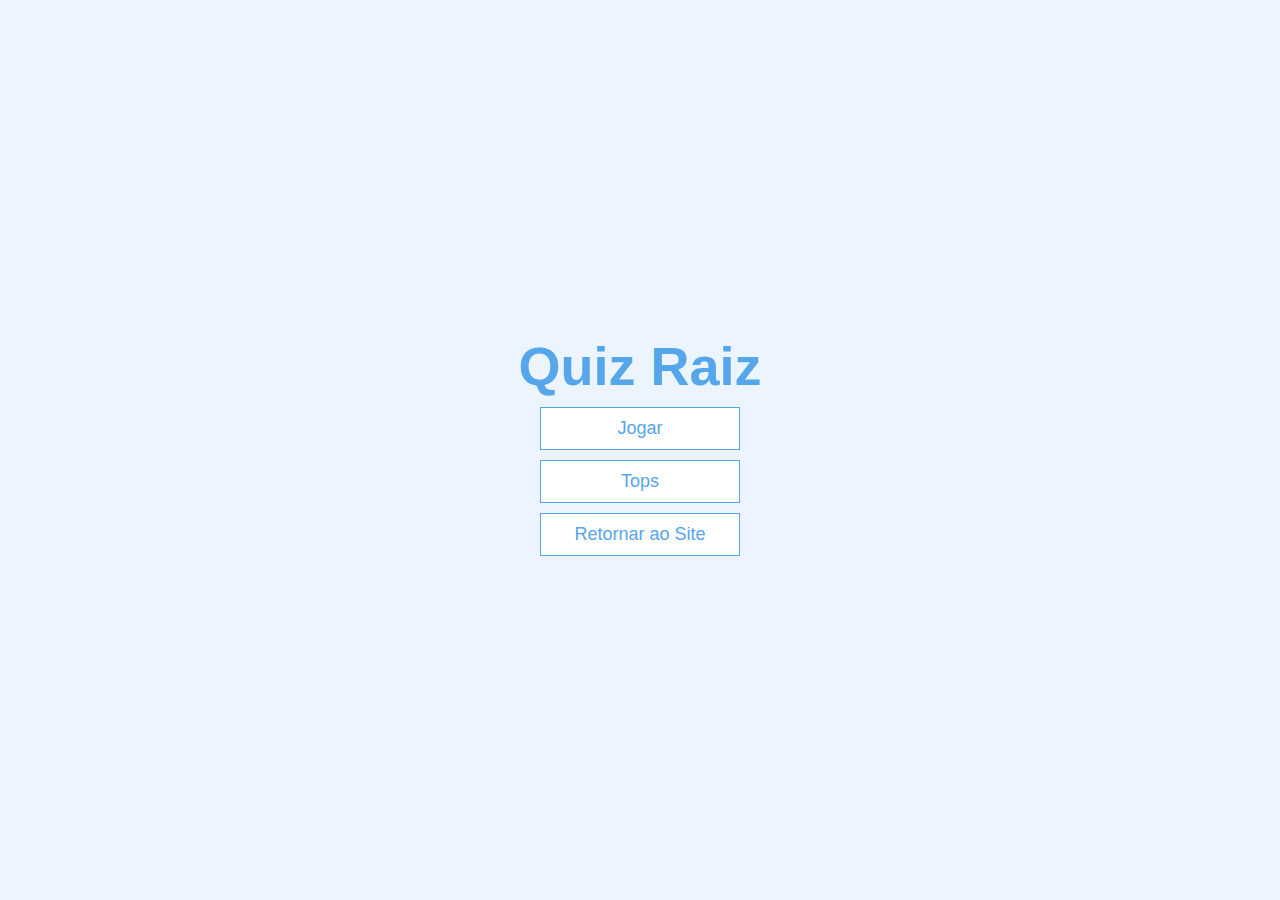
<file: quiz/index.html>
<html lang="en">
<head>
    <meta charset="UTF-8">
    <meta name="viewport" content="width=device-width, initial-scale=1.0">
    <title>Quiz do brabos</title>
    <link rel="stylesheet" href="quiz.css">
</head>
<body>
    <div class="container">
        <div id="home" class="flex-center flex-column">
            <h1>Quiz Raiz</h1>
            <a class="btn" href="/quiz/game.html">Jogar</a>
            <a class="btn" href="/quiz//highscores.html">Tops</a>
            <a class="btn" href="/index.html">Retornar ao Site</a>
        </div>
    </div>
</body>
</html>
</file>
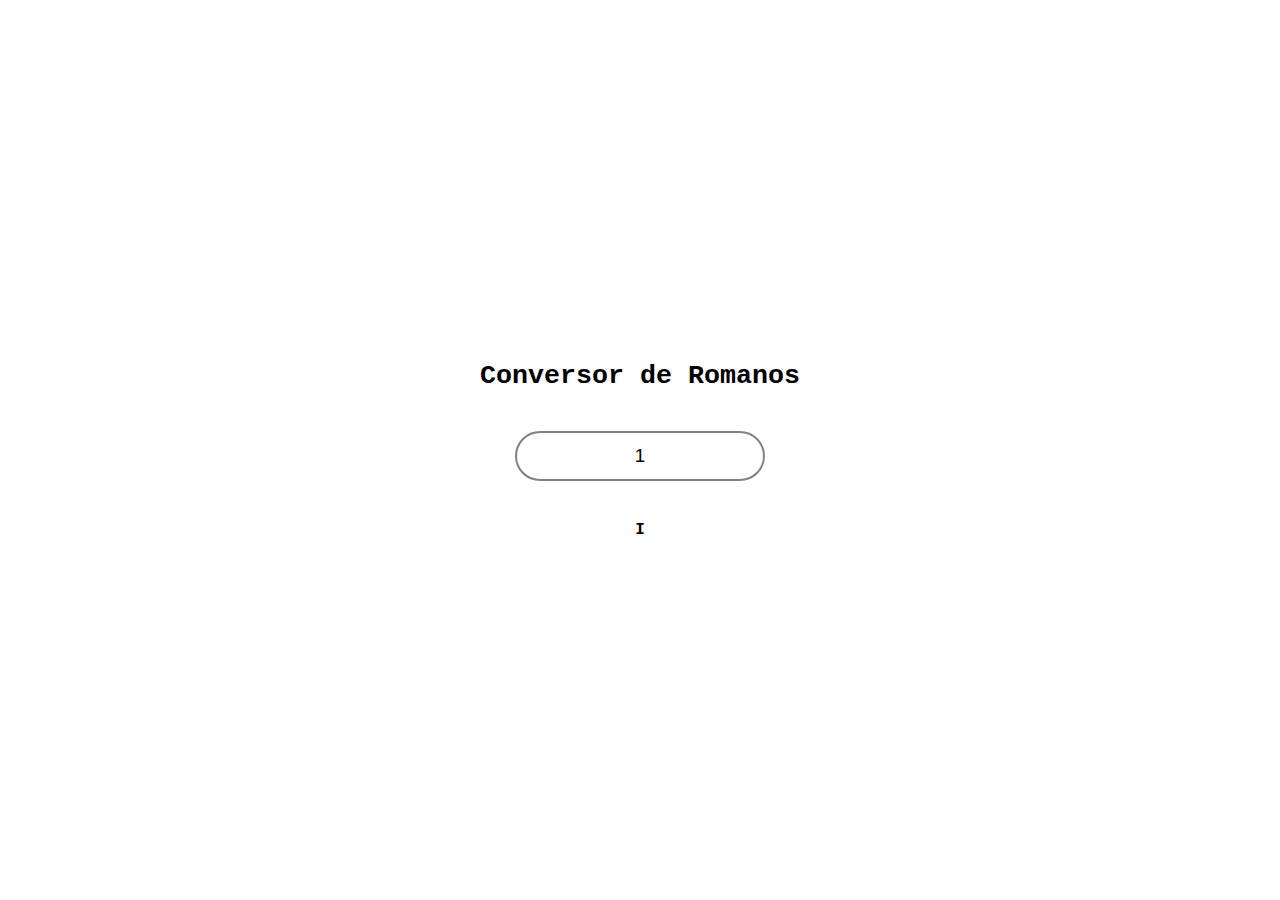
<file: roman_numeral/index.html>
<html lang="pt">
<head>
    <meta charset="UTF-8">
    <meta name="viewport" content="width=device-width, initial-scale=1.0">
    <title>Roman</title>
    <link rel="stylesheet" href="style.css">
</head>
<body>
    <main>
        <label id="title">Conversor de Romanos</label>
        <input type="text" oninput="getInput()" maxlength="4" size="1"value='1' pattern="[0-9]" required/>
        <label class='converted'>I</label>
    </main>
</body>
<script src="engine.js"></script>
</html>
</file>
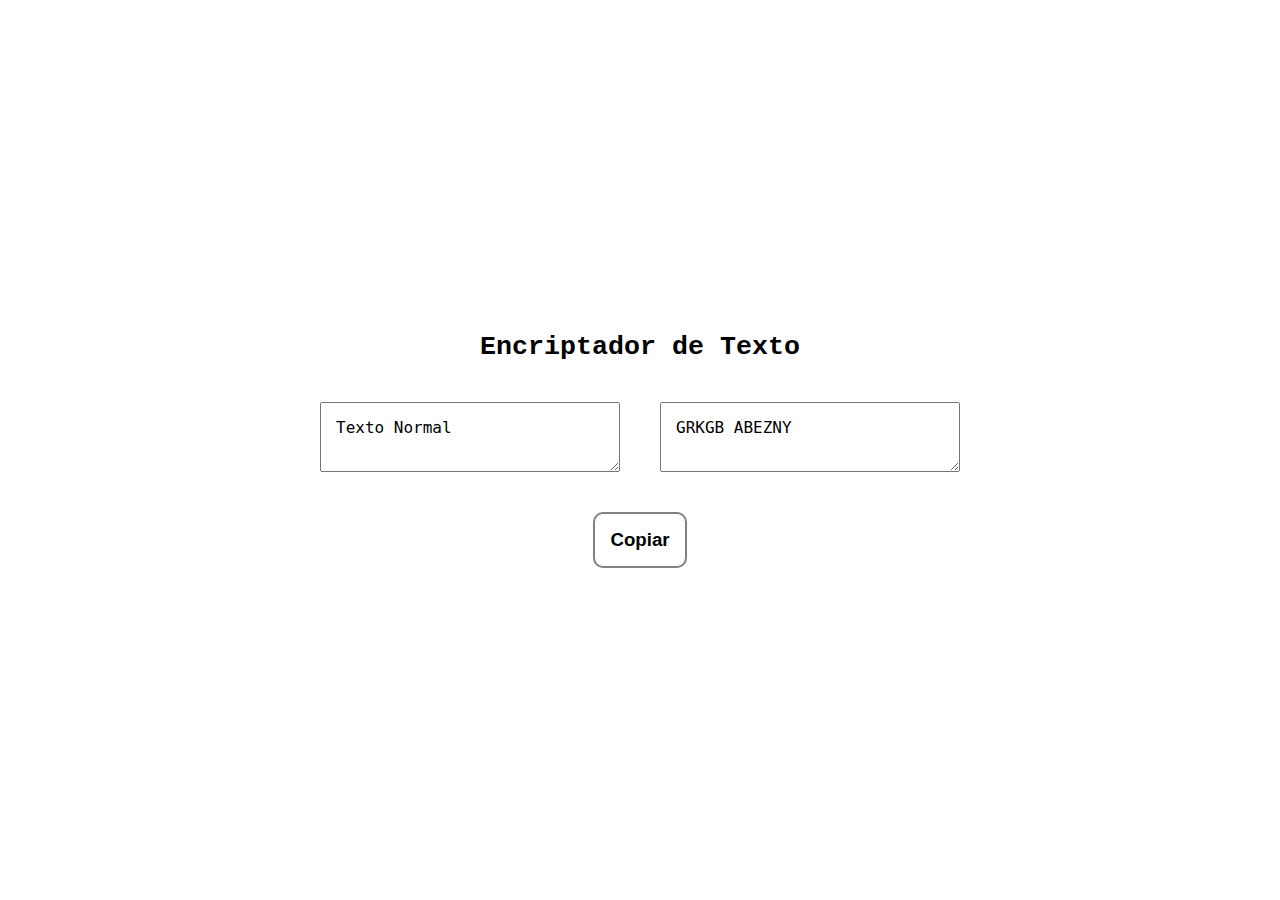
<file: root13/index.html>
<html lang="pt">
<head>
    <meta charset="UTF-8">
    <meta name="viewport" content="width=device-width, initial-scale=1.0">
    <title>Encriptador de Texto</title>
    <link rel="stylesheet" href="style.css">

    <script> window.onload = () => convertLeftSide(); </script>
    
</head>
<body>
    <main>
        <label for="" class="title">Encriptador de Texto</label>
        <div class="content">
            <textarea id="left-side" oninput="convertLeftSide()">Texto Normal</textarea>
            <textarea id="right-side" oninput='convertRightSide()' class="copy-text">Texto Encriptado</textarea>
        </div>
        <button onclick="copy()">Copiar</button>
    </main>
<script src="engine.js"></script>

</body>
</html>
</file>
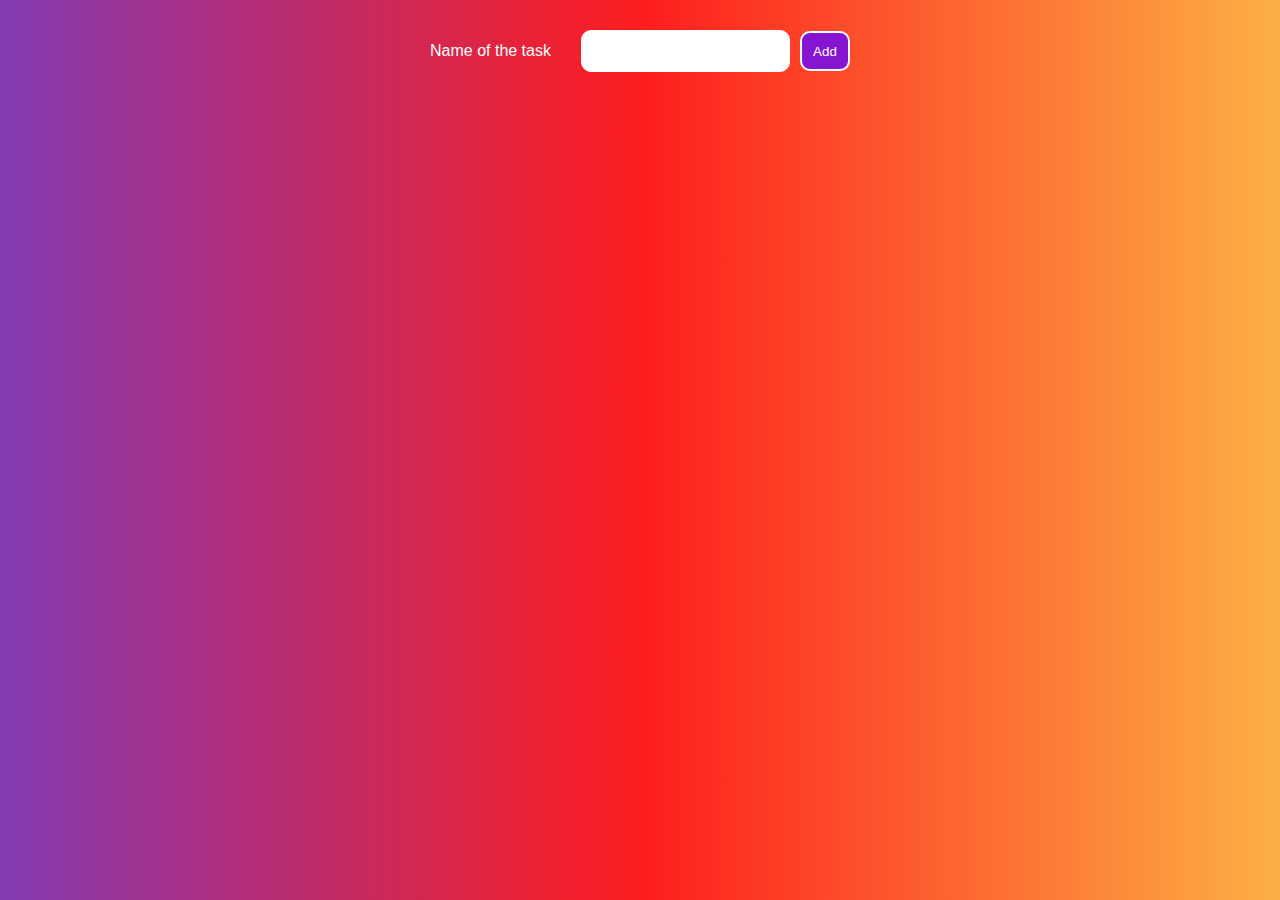
<file: ToDoList/index.html>
<!DOCTYPE html>
<html lang="en">
<head>
    <meta charset="UTF-8">
    <meta name="viewport" content="width=device-width, initial-scale=1.0">
    <link rel="stylesheet" href="./style.css">
    <title>Document</title>
</head>
<body>
    <div class="container">
        <div id='form'>
            <label for="" class="task-name" for="name">
                Name of the task
                <input type="text" id="name">
            </label>
            <input type="submit" value="Add" id="push"/>
        </div>
        <div id="task-container">
            <div id="tasks">

            </div>
        </div>
    </div>

    <script src="./enginer.js"></script>
</body>
</html>
</file>
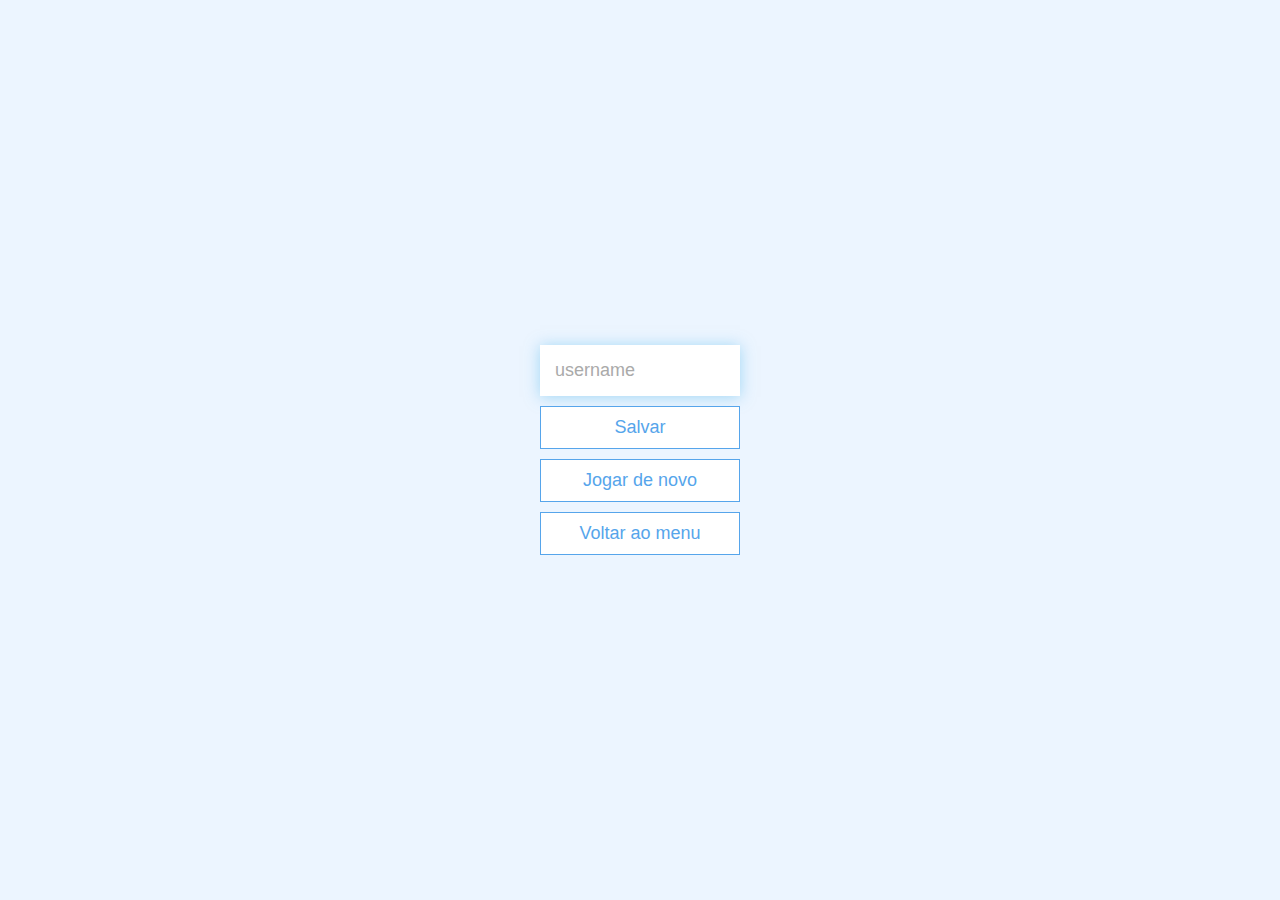
<file: quiz/end.html>
<html lang="en">
<head>
    <meta charset="UTF-8">
    <meta name="viewport" content="width=device-width, initial-scale=1.0">
    <title>Congrats!</title>
    <link rel="stylesheet" href="quiz.css">
</head>
<body>
    <div class="container">
        <div id="end" class="flex-center flex-column">
            <h1 id="finalScore">0</h1>
            <form>
                <input type="text" name="username" id="username"
                placeholder="username">
                <button 
                    disabled
                    type="submit" class="btn" id="saveScoreBtn" 
                    onclick="saveHighScore(event)">Salvar</button>
            </form>
            <a class="btn" href="/quiz/game.html">Jogar de novo</a>
            <a class="btn" href="/quiz/quiz.html">Voltar ao menu</a>
        </div>
    </div>
    <script src="end.js"></script>
</body>
</html>
</file>
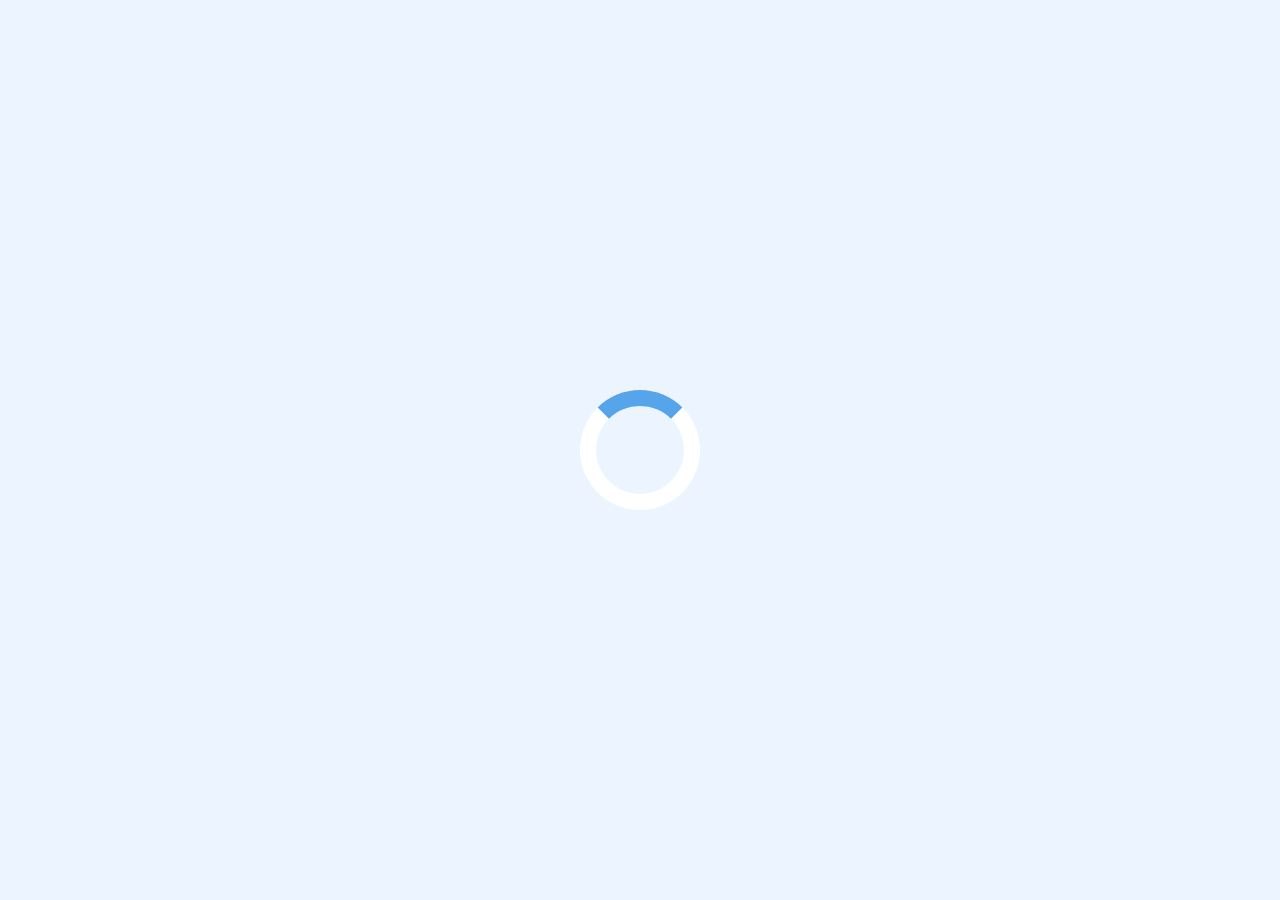
<file: quiz/game.html>
<html lang="en">
<head>
    <meta charset="UTF-8">
    <meta name="viewport" content="width=device-width, initial-scale=1.0">
    <title>Quick Quiz - Play</title>
    <link rel="stylesheet" href="quiz.css">
    <link rel="stylesheet" href="game.css">
</head>
<body>
    <div class="container">
        <div id="loader">   
        </div>
        <div id="game" class="justify-center flex-column hidden">

            <div id="hud">
                <div id="hud-item">
                    <p id="progressText" class="hud-prefix">
                        Question
                    </p>
                    <div id="progressBar">
                        <div id="progressBarFull"></div>
                    </div>
                </div>

                <div id="hud-item">
                    <p class="hud-prefix">
                        Pontuação
                    </p>
                    <h1 class="hud-main-text" id="score">
                        0
                    </h1>
                </div>
            </div>

            <h2 id="question"></h2>
            <div class="choice-container">
                <p class="choice-prefix">A</p>
                <p class="choice-text" data-number="1"></p>
            </div>
            <div class="choice-container">
                <p class="choice-prefix">B</p>
                <p class="choice-text" data-number="2"></p>
            </div>
            <div class="choice-container">
                <p class="choice-prefix">C</p>
                <p class="choice-text" data-number="3"></p>
            </div>
            <div class="choice-container">
                <p class="choice-prefix">D</p>
                <p class="choice-text" data-number="4"></p>
            </div>
            
        </div>
    </div>
    <script src="game.js"></script>
</body>
</html>
</file>
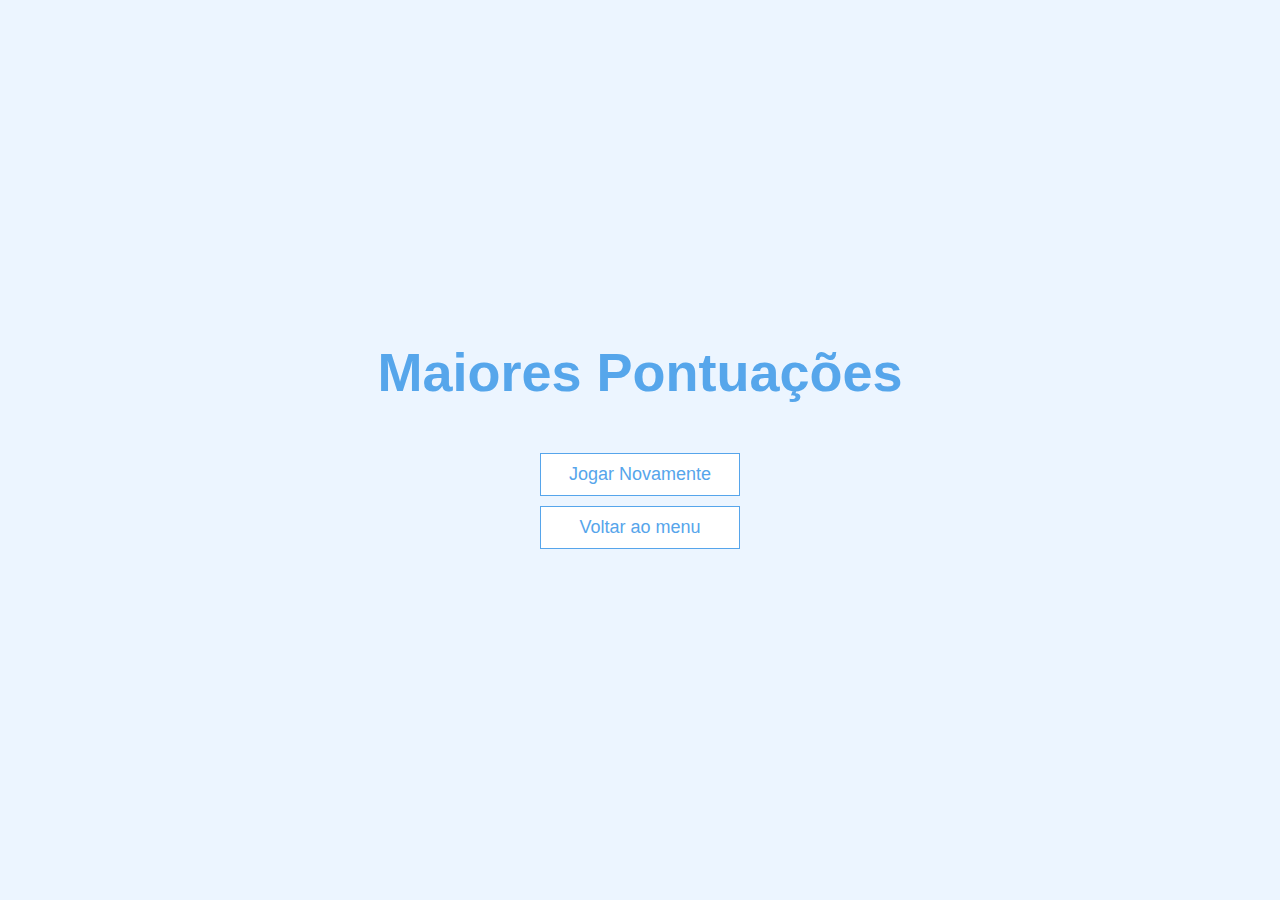
<file: quiz/highscores.html>
<html lang="en">
<head>
    <meta charset="UTF-8">
    <meta name="viewport" content="width=device-width, initial-scale=1.0">
    <title>High Scores</title>
    <link rel="stylesheet" href="quiz.css">
    <link rel="stylesheet" href="highscores.css">
</head>
<body>
    <div class="container">
        <div id="highScores" class="flex-center flex-column">
            <h1 id="finalScore">Maiores Pontuações</h1>
            <ul id="highScoresList"></ul>
            <a href="/quiz/game.html" class="btn">Jogar Novamente</a>
            <a href="/quiz/quiz.html" class="btn">Voltar ao menu</a>
        </div>
    </div>
    <script src="highscores.js"></script>
</body>
</html>
</file>
<file: quiz/quiz.css>
:root {
    background-color: #ecf5ff;
    font-size: 62.5%;
}

* {
    box-sizing: border-box;
    font-family: Arial, Helvetica, sans-serif;
    margin: 0;
    padding: 0;
    color: #333;
}

h1, h2, h3, h4 {
    margin-bottom: 1rem;
}

h1 {
    font-size: 5.4rem;
    color: #56a6eb;
}

h2 {
    font-size: 4.2rem;
    margin-bottom: 4rem;
    font-weight: 700;
}

h3 {
    font-size: 2.8rem;
    color: 500;
}

/* Utilities */

.container {
    width: 100vw;
    height: 100vh;
    display: flex;
    justify-content: center;
    align-items: center;
    max-width: 80rem;
    margin: 0 auto;
    padding: 2rem;
}

.container > *  {
    width: 100%;
}

.flex-column {
    display: flex;
    flex-direction: column;
}

.flex-center {
    justify-content: center;
    align-items: center;
}

.justify-center {
    justify-content: center;
}

.text-center {
    text-align: center;
}

.hidden {
    display: none;
}

/* Buttons */

.btn {
    font-size: 1.8rem;
    padding: 1rem 0;
    width: 20rem;
    text-align: center;
    border: 0.1rem solid #56a5eb;
    margin-bottom: 1rem;
    text-decoration: none;
    color: #56a5eb;
    background-color: white;
}

.btn:hover {
    cursor: pointer;
    box-shadow: 0 0.4rem 1.4rem 0 rgba(86, 185, 235, 0.5);
    transform: translateY(-0.1rem);
    transition: transform 150ms;
}

.btn[disabled]:hover {
    cursor: not-allowed;
    box-shadow: none;
    transform: none;
}

/* Form */

form {
    width: 100%;
    display: flex;
    flex-direction: column;
    align-items: center;
}

input {
    margin-bottom: 1rem;
    width: 20rem;
    padding: 1.5rem;
    font-size: 1.8rem;
    border: none;
    box-shadow: 0 0.1rem 1.4rem 0 rgba(86, 185, 235, 0.5);
}

input::placeholder {
    color: #aaa;
}
</file>
<file: roman_numeral/style.css>
* {
    margin: 0px;
    padding: 0px;
}

main {
    display: flex;
    flex-flow: column;
    align-items: center;
    justify-content: center;
    flex-wrap: wrap;
    height: 100vh;
    width: 100vw;
    gap: 40px;
}


main input[type='text'] {
    width: 250px;
    height: 50px;
    padding: 10px;
    border: solid 2px gray;
    border-radius: 100px;
    text-align: center;
    font-size: 14pt;
}

main input[type='text']:focus {
    border: solid 2px blue;
}

main label {
    font-weight: bolder;
    font-family: 'Courier New', Courier, monospace;
}

#title {
    font-size: 20pt;
}
</file>
<file: root13/style.css>
* {
    margin: 0;
    padding: 0;
}

main {
    display: flex;
    flex-wrap: wrap;
    justify-content: center;
    align-items: center;
    height: 100vh;
    flex-direction: column;
    gap: 40px;
}

main label {
    font-weight: bolder;
    font-family: 'Courier New', Courier, monospace;
    font-size: 20pt;

}

.content {
    display: flex;
    align-items: center;
    justify-content: center;
    flex-wrap: wrap;
    flex-direction: row;
    gap: 40px;
}

textarea {
    font-size: 12pt;
    max-width: 300px;
}

textarea {
    width: 300px;
    padding: 15px;
}

button {
    padding: 15px;
    cursor: pointer;
    background-color: white;
    border: solid 2px gray;
    border-radius: 10px;
    color: black;
    font-weight: bolder;
    font-size: 14pt;
}

button:focus {
    border: solid 2px #007acc;
}

button:active {
    background-color: #007acc;
    color: white;
}


/* border: solid 2px #007acc; */
</file>
<file: ToDoList/style.css>
body {
    scroll-behavior: smooth;
    background: rgb(131,58,180);
    background: linear-gradient(90deg, rgba(131,58,180,1) 0%, rgba(253,29,29,1) 50%, rgba(252,176,69,1) 100%);
}

body #form label {
    color: white;
    font-family: Verdana, Geneva, Tahoma, sans-serif;
    display: flex;
    flex-direction: row;
    justify-content: center;
    align-items: center;
    gap: 30px;
}

.container #form {
    margin-top: 30px;
    display: flex;
    align-items: center;
    justify-content: center;
    gap: 10px;
    padding-bottom: 50px;
    border: #007acc;
    border-color: black;
    
    /* border: #007acc 1px solid ; */
}

.container #form input {
    height:  40px;
    border-radius: 10px;
    border: white 1px solid;
    padding: 0 15px;
}

.container #form input[type='submit'] {
    width: 50px;
    background-color: #8615d1;
    color: white;
    border: white 2px solid;
    box-shadow: 0cap;
    padding: 0;
    margin: 0;
    cursor: pointer;
}

.container #task-container {
    display: flex;
    align-items: center;
    justify-content: center;

}

.container #tasks {
    display: flex;
    align-items: flex-end;
    justify-content: center;
    gap: 10px;
    flex-direction: column;
    max-width: 500px;
    min-width: 500px;

}

.container #tasks .task {
    display: flex;
    flex-wrap: wrap;
    align-items: center;
    justify-content: space-between;
    gap: 20px;
    width: 100%;
    border: white 1px solid;
    border-radius: 10px;
    padding: 5px;
    font-family: Verdana, Geneva, Tahoma, sans-serif;
    font-weight: bolder;
}

.container #tasks .task #taskname {
    color: white;
}


.container #tasks .task .delete {
    cursor: pointer;
    background-color: white;
    color: rgb(194, 19, 19);
    border-radius: 100px;
    border: white 1px solid;
}

.completed {
    text-decoration: line-through;
}

.delete {
    width: 50px;
    height: 50px;
}
</file>
<file: quiz/game.css>
.choice-container {
    display: flex;
    margin-bottom: 1.2rem;
    width: 100%;
    font-size: 1.8rem;
    border: 0.1rem solid rgb(85, 165, 235, 0.25);
    background-color: white;
}

.choice-container:hover {
    cursor: pointer;
    box-shadow: 0 0.4rem 1.4rem 0 rgba(86, 185, 235, 0.5);
    transform: translateY(-0.1rem);
    transition: transform 150ms;
}

.choice-prefix {
    padding: 1.5rem 2.5rem;
    background-color: #56a5eb;
    color: white;
}

.choice-text {
    padding: 1.5rem;
    width: 100%;
}

.correct {
    background-color: #28a745;
}

.incorrect {
    background-color: #dc3545;
}

/* HUD */

#hud {
    display: flex;
    justify-content: space-between;

}

.hud-prefix {
    text-align: center;
    font-size: 2rem;
}

.hud-main-text {
    text-align: center;
}

#progressBar {
    width: 20rem;
    height: 4rem;
    border: 0.3rem solid #56a5eb;
    margin-top: 1.5rem;
}

#progressBarFull {
    height: 3.4rem;
    background-color: #56a5eb;
    width: 0%;
}

/* Loader */
#loader {
    border: 1.6rem solid white;
    border-radius: 50%;
    border-top: 1.6rem solid #56a5eb;
    width: 12rem;
    height: 12rem;
    animation: spin 2s linear infinite;
}

@keyframes  spin {
    0% {
        transform: rotate(0deg);
    }
    100% {
        transform: rotate(360deg);
    }
}
</file>
<file: quiz/highscores.css>
#highScoresList {
    list-style: none;
    padding-left: 0;
    margin-bottom: 4rem;
}

.high-score {
    font-size: 2.8rem;
    margin-bottom: 0.5rem;
}

.high-score:hover {
    transform: scale(1.025);
}
</file>
